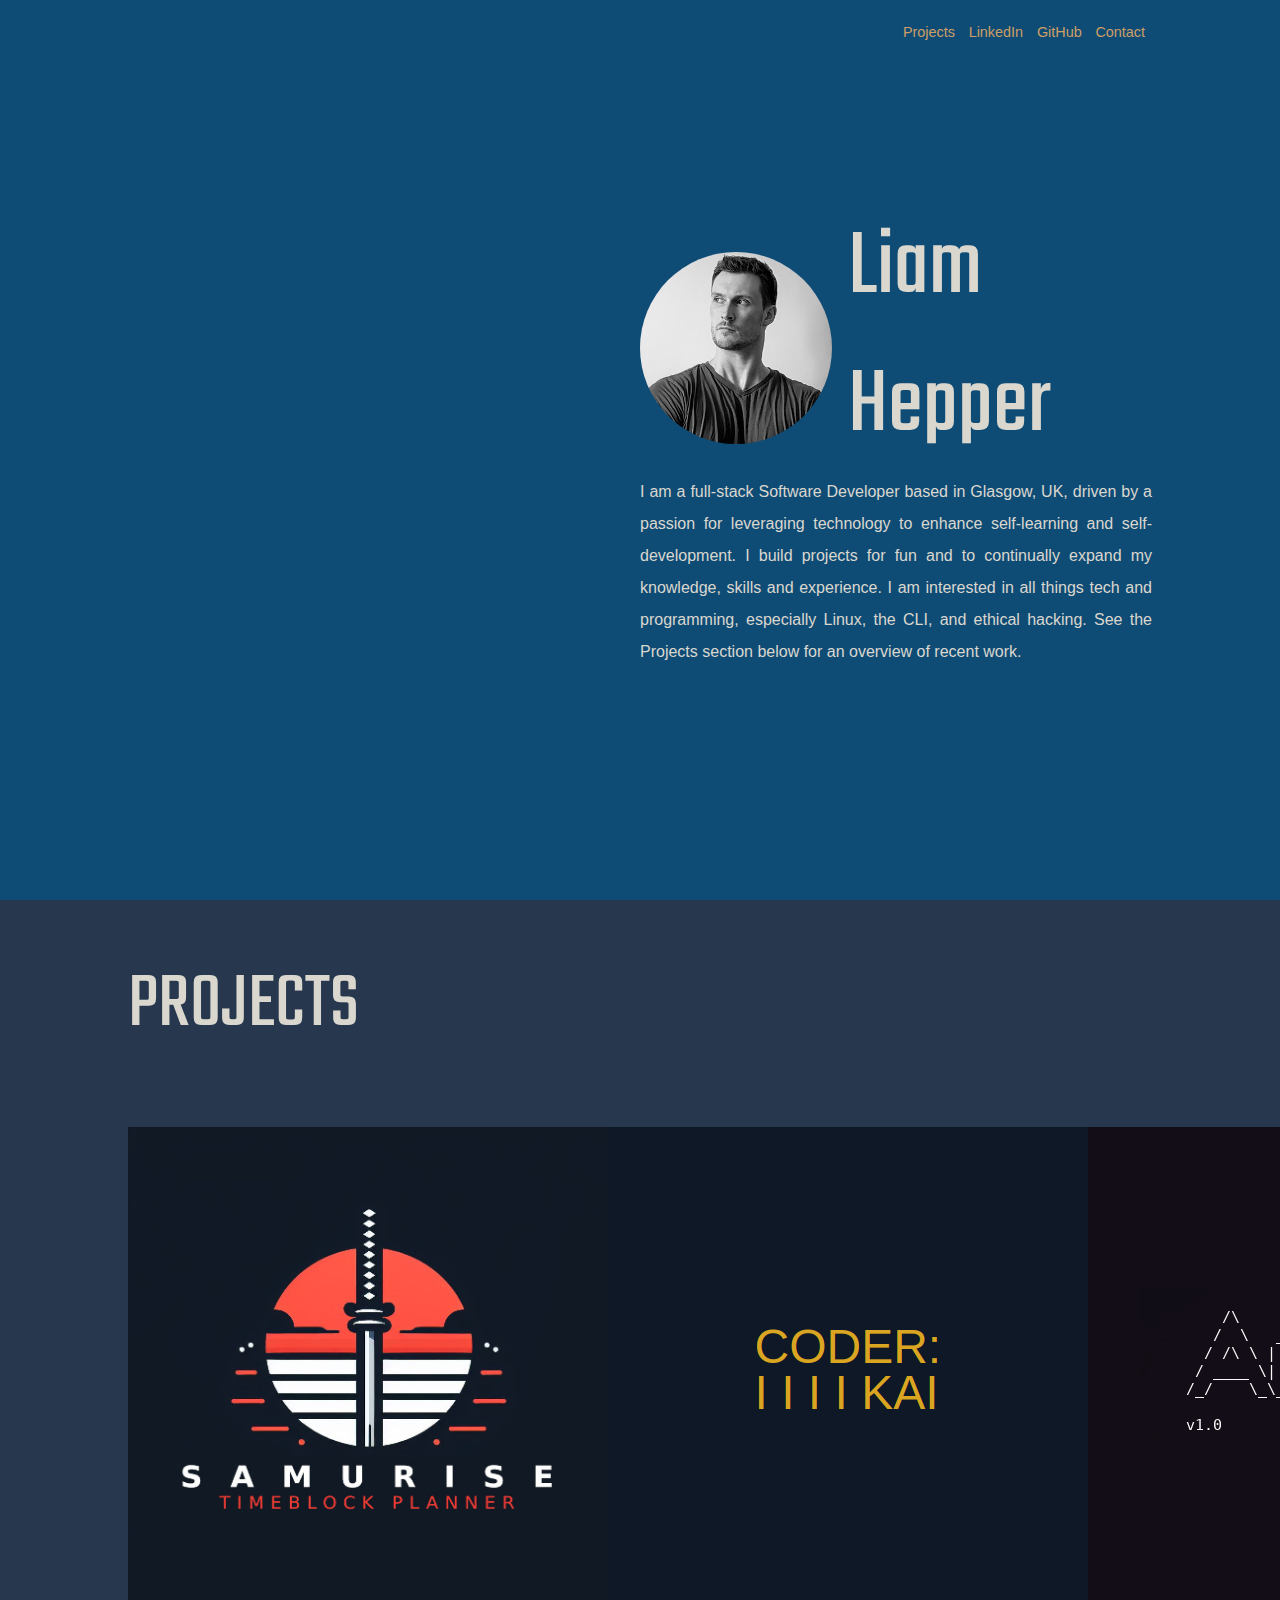
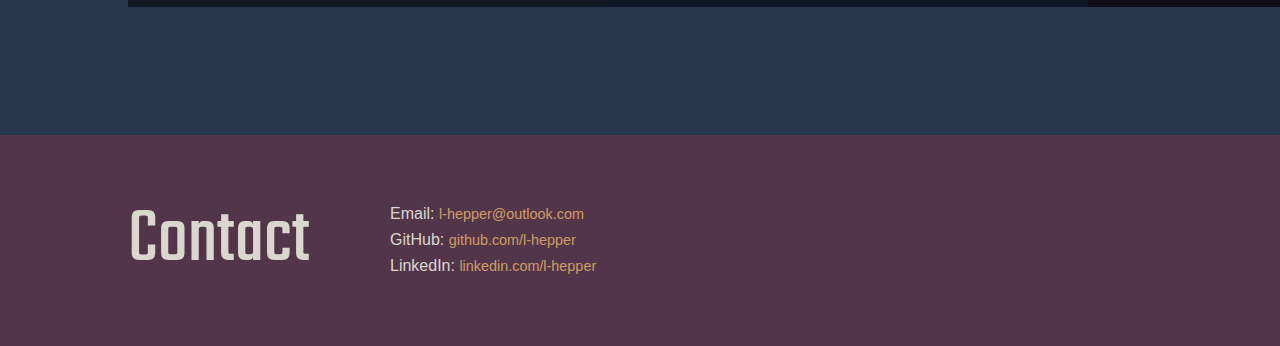
<file: index.html>
<!DOCTYPE html>
<html lang="en">
  <head>
    <meta charset="UTF-8" />
    <meta name="viewport" content="width=device-width, initial-scale=1.0" />
    <link href="./index.css" rel="stylesheet" />
    <title>Liam Hepper Portfolio</title>

    <link rel="preconnect" href="https://fonts.googleapis.com" />
    <link rel="preconnect" href="https://fonts.gstatic.com" crossorigin />
    <link
      href="https://fonts.googleapis.com/css2?family=Teko:wght@300..700&display=swap"
      rel="stylesheet"
    />
  </head>
  <body>
    <div class="landing">
      <header>
        <div class="links-container slide-in1">
          <a class="link" href="#projects">Projects</a>
          <a class="link" href="https://www.linkedin.com/in/liam-hepper" target="_blank">LinkedIn</a>
          <a class="link" href="https://www.github.com/l-hepper" target="_blank"
            >GitHub</a
          >
          <a class="link" href="#contact">Contact</a>
        </div>
      </header>
      <div class="about slide-in">
        <div class="picture-and-name">
          <img class="image" src="portrait.jpg" />
          <h2 class="name teko-main">Liam Hepper</h2>
        </div>
        <p class="about-paragraph">
          I am a full-stack Software Developer based in Glasgow, UK, driven by a
          passion for leveraging technology to enhance self-learning and
          self-development. I build projects for fun and to continually expand
          my knowledge, skills and experience. I am interested in all things
          tech and programming, especially Linux, the CLI, and ethical hacking.
          See the Projects section below for an overview of recent work.
        </p>
      </div>
    </div>
    <div class="projects slide-in" id="projects">
      <h2 class="projects-heading teko-main">PROJECTS</h2>
      <div class="projects-container">
        <a href="samurise.html" style="text-decoration: none">
          <div class="project samurise">
            <div class="project-container">
              <img class="project-image" src="samurise-logo.jpeg" />
              <div class="overlay-text">
                <h3 class="teko-main">SAMURISE</h3>
                <p class="project-description">
                  An organisational tool for daily planning, inspired by Cal
                  Newport's timeblock planner method.
                </p>
              </div>
            </div>
          </div>
        </a>

        <a href="coderkai.html" style="text-decoration: none"
          ><div class="project coderkai">
            <div class="project-container">
              <img class="project-image" src="coderkai-logo.png" />
              <div class="overlay-text teko-main">
                <h3 class="teko-main">CODER KAI!</h3>
                <p class="project-description">
                  MSc Software Development final project - Coder Kai is a
                  community platform for coders to gather, practice, and learn.
                </p>
              </div>
            </div>
          </div></a
        >
        <a href="ankify.html" style="text-decoration: none"
        <div class="project ankify">
          <div class="project-container">
            <img class="project-image" src="ankify-logo.png" />
            <div class="overlay-text teko-main">
              <h3 class="teko-main">ANKIFY</h3>
              <p class="project-description">
                A CLI tool for transforming .txt Question and Answer notes to a
                format that Anki can parse for import.
              </p>
            </div>
          </div>
        </div></div></a>
      </div>
    </div>

    <div class="contact teko-main slide-in" id="contact">
      <h2 class="contact-heading">Contact</h2>
      <div class="contact-items">
        <p class="contact-item">
          Email:
          <a class="link" href="mailto:l-hepper@outlook.com"
            >l-hepper@outlook.com</a
          >
        </p>
        <p class="contact-item">
          GitHub:
          <a class="link" href="https://www.github.com/l-hepper" target="_blank"
            >github.com/l-hepper</a
          >
        </p>
        <p class="contact-item">
          LinkedIn:
          <a class="link" href="#" target="_blank">linkedin.com/l-hepper</a>
        </p>
      </div>
    </div>
  </body>
</html>
</file>
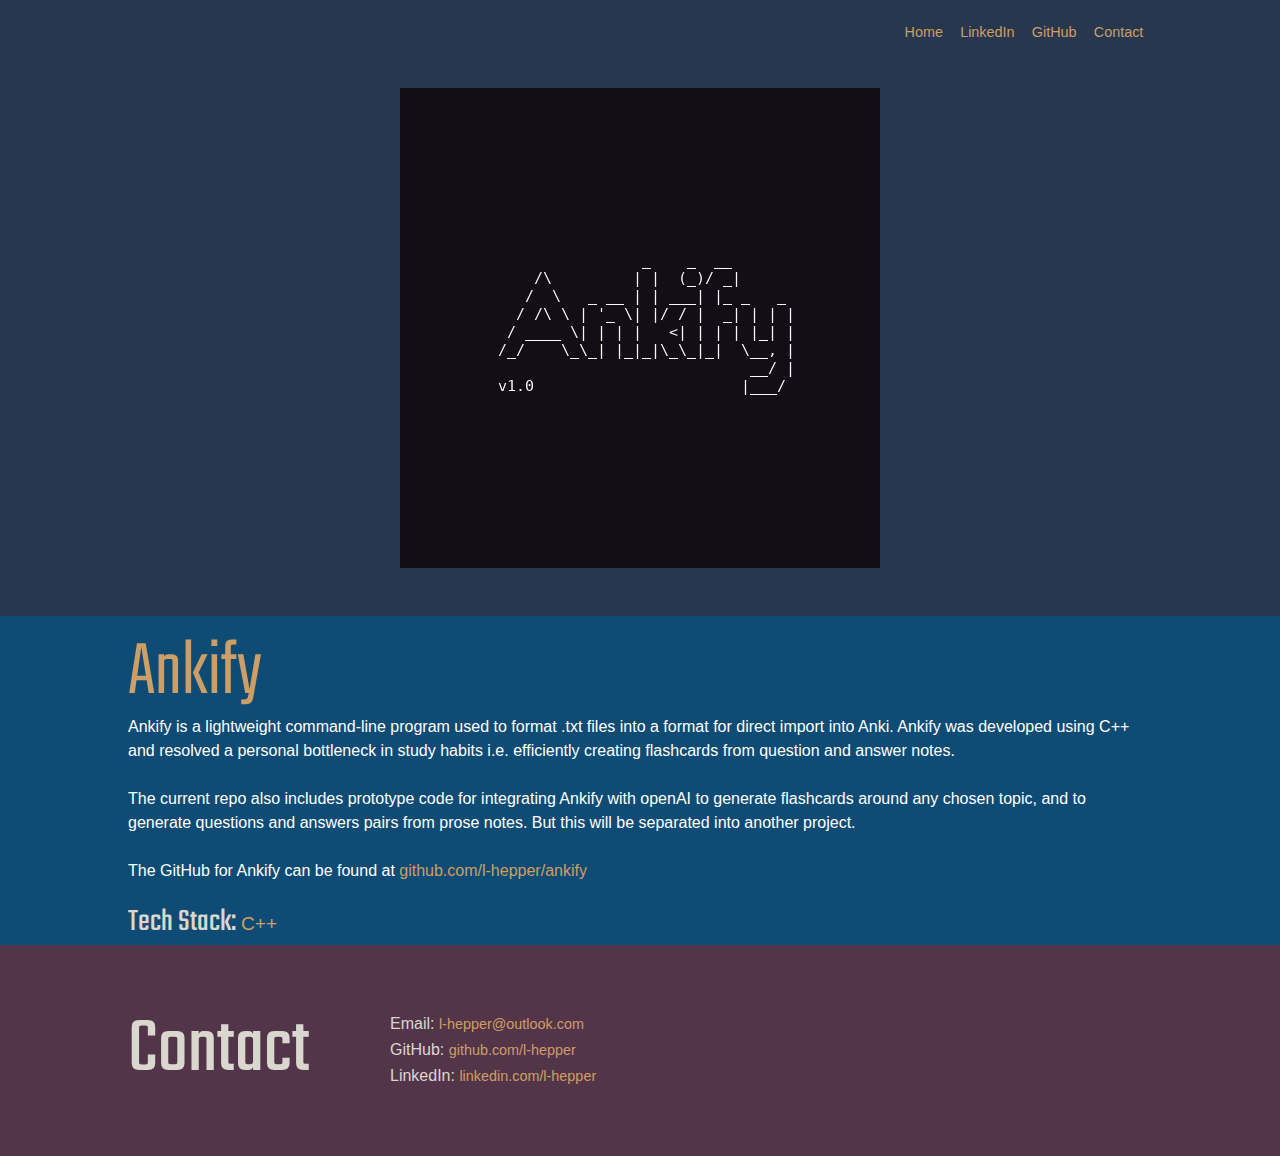
<file: ankify.html>
<!DOCTYPE html>
<html lang="en">
  <head>
    <meta charset="UTF-8" />
    <meta name="viewport" content="width=device-width, initial-scale=1.0" />
    <title>Ankify Overview</title>
    <link href="index.css" rel="stylesheet" />
    <link href="project-detail.css" rel="stylesheet" />

    <link rel="preconnect" href="https://fonts.googleapis.com" />
    <link rel="preconnect" href="https://fonts.gstatic.com" crossorigin />
    <link
      href="https://fonts.googleapis.com/css2?family=Teko:wght@300..700&display=swap"
      rel="stylesheet"
    />
  </head>
  <body class="project-page coderkai slide-in">
    <div class="project-page coderkai slide-in"></div>
    <header>
      <div class="links-container slide-in1">
        <a class="link" href="index.html">Home</a>
        <a
          class="link"
          href="https://www.linkedin.com/in/liam-hepper"
          target="_blank"
          >LinkedIn</a
        >
        <a class="link" href="https://www.github.com/l-hepper" target="_blank"
          >GitHub</a
        >
        <a class="link" href="#contact">Contact</a>
      </div>
    </header>
    <div class="project-detail-header">
      <img src="ankify-logo.png" />
    </div>
    <div class="project-details">
      <h2 class="teko-main">Ankify</h2>
      <p class="about-project">
        Ankify is a lightweight command-line program used to format .txt files
        into a format for direct import into Anki. Ankify was developed using
        C++ and resolved a personal bottleneck in study habits i.e. efficiently
        creating flashcards from question and answer notes.
        <br />
        <br />
        The current repo also includes prototype code for integrating Ankify
        with openAI to generate flashcards around any chosen topic, and to
        generate questions and answers pairs from prose notes. But this will be
        separated into another project.
        <br />
        <br />
        The GitHub for Ankify can be found at
        <a class="link" href="https://github.com/l-hepper/ankify"
          >github.com/l-hepper/ankify</a
        >
      </p>
      <h3 class="tools-header teko-main">
        Tech Stack: <span>C++</span>
      </h3>
    </div>
    <!-- <div class="project-features">
      <div class="feature-section">
        <img class="project-screenshot" src="coderkai-screenshot2.png" />
        <p class="project-detail-paragraph">
          Includes user-sign up and authentication. Users can select their
          preferred interests and Coder Kai will tailor content using a
          recommendation algorithm.
        </p>
      </div>
    </div> -->
  </body>
  <div class="contact teko-main slide-in" id="contact" style="float: clear">
    <h2 class="contact-heading">Contact</h2>
    <div class="contact-items">
      <p class="contact-item">
        Email:
        <a class="link" href="mailto:l-hepper@outlook.com"
          >l-hepper@outlook.com</a
        >
      </p>
      <p class="contact-item">
        GitHub:
        <a class="link" href="https://www.github.com/l-hepper" target="_blank"
          >github.com/l-hepper</a
        >
      </p>
      <p class="contact-item">
        LinkedIn:
        <a class="link" href="#" target="_blank">linkedin.com/l-hepper</a>
      </p>
    </div>
  </div>
</html>
</file>
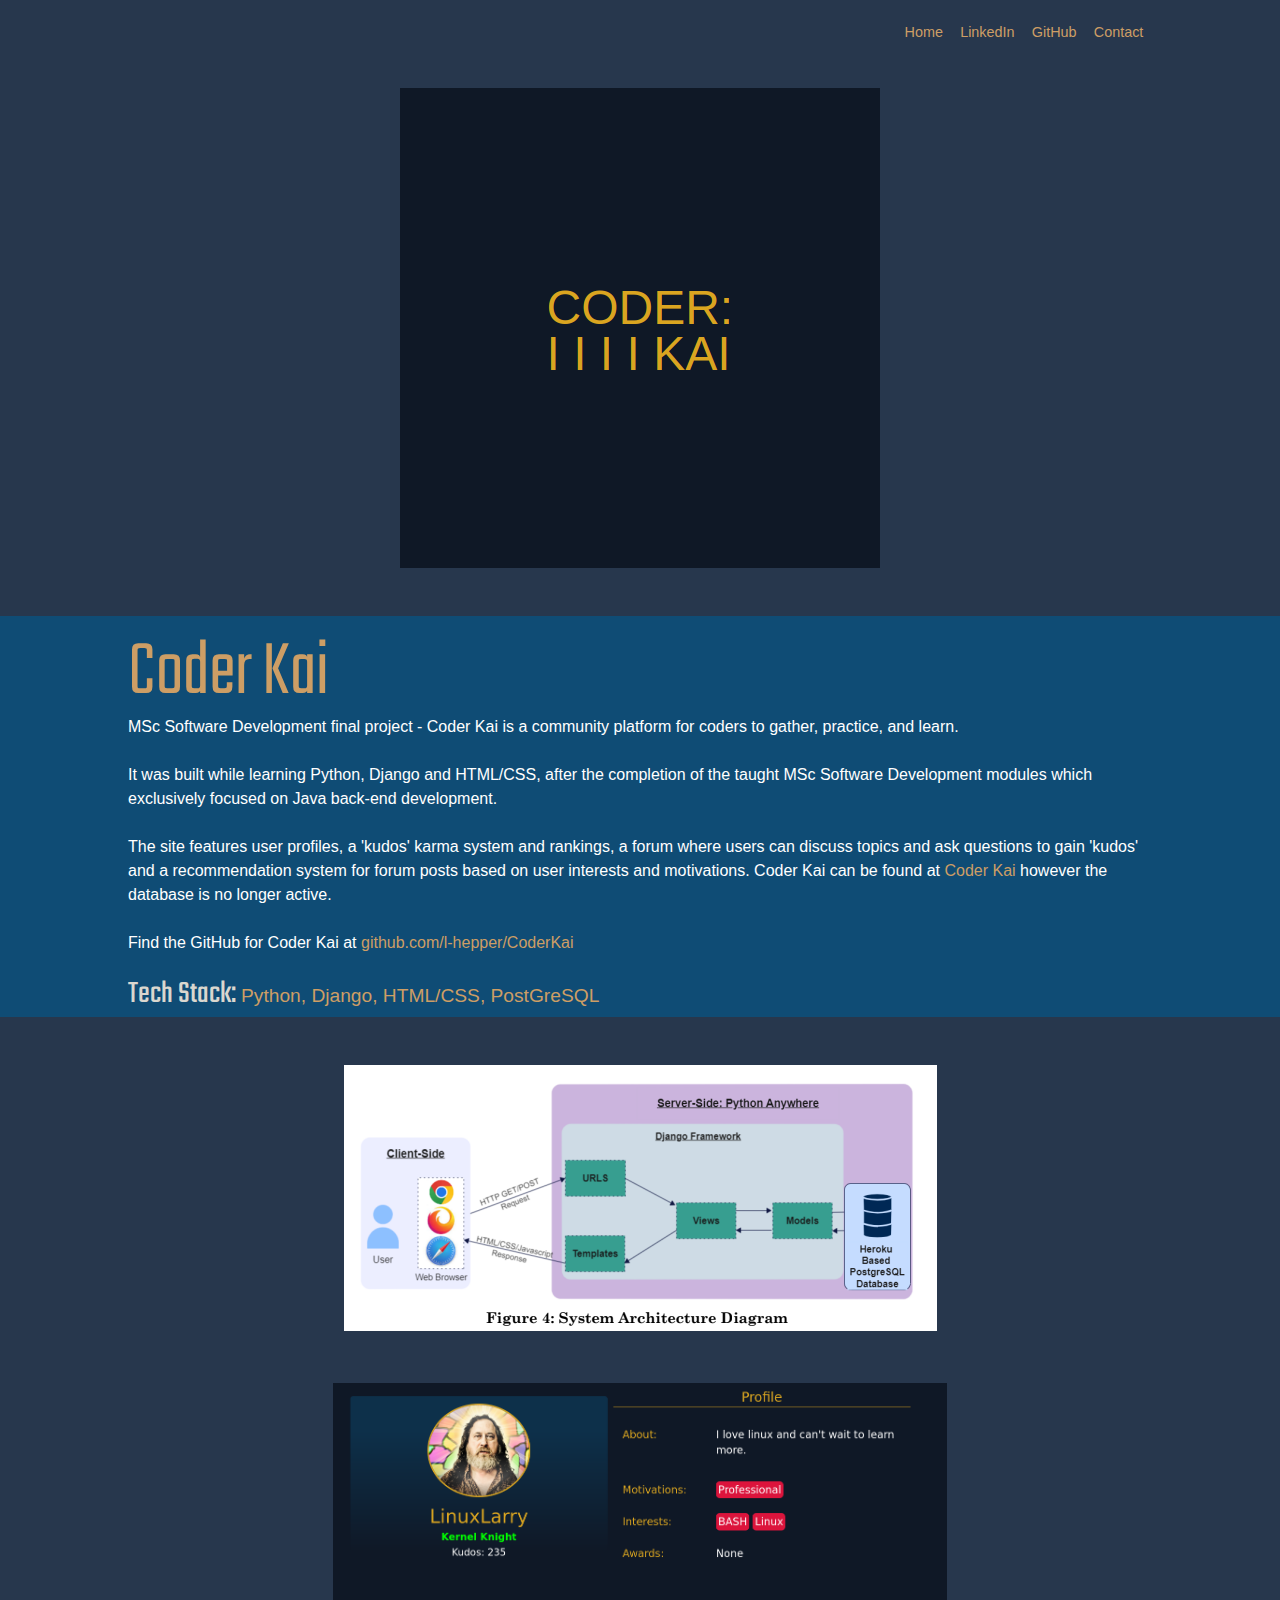
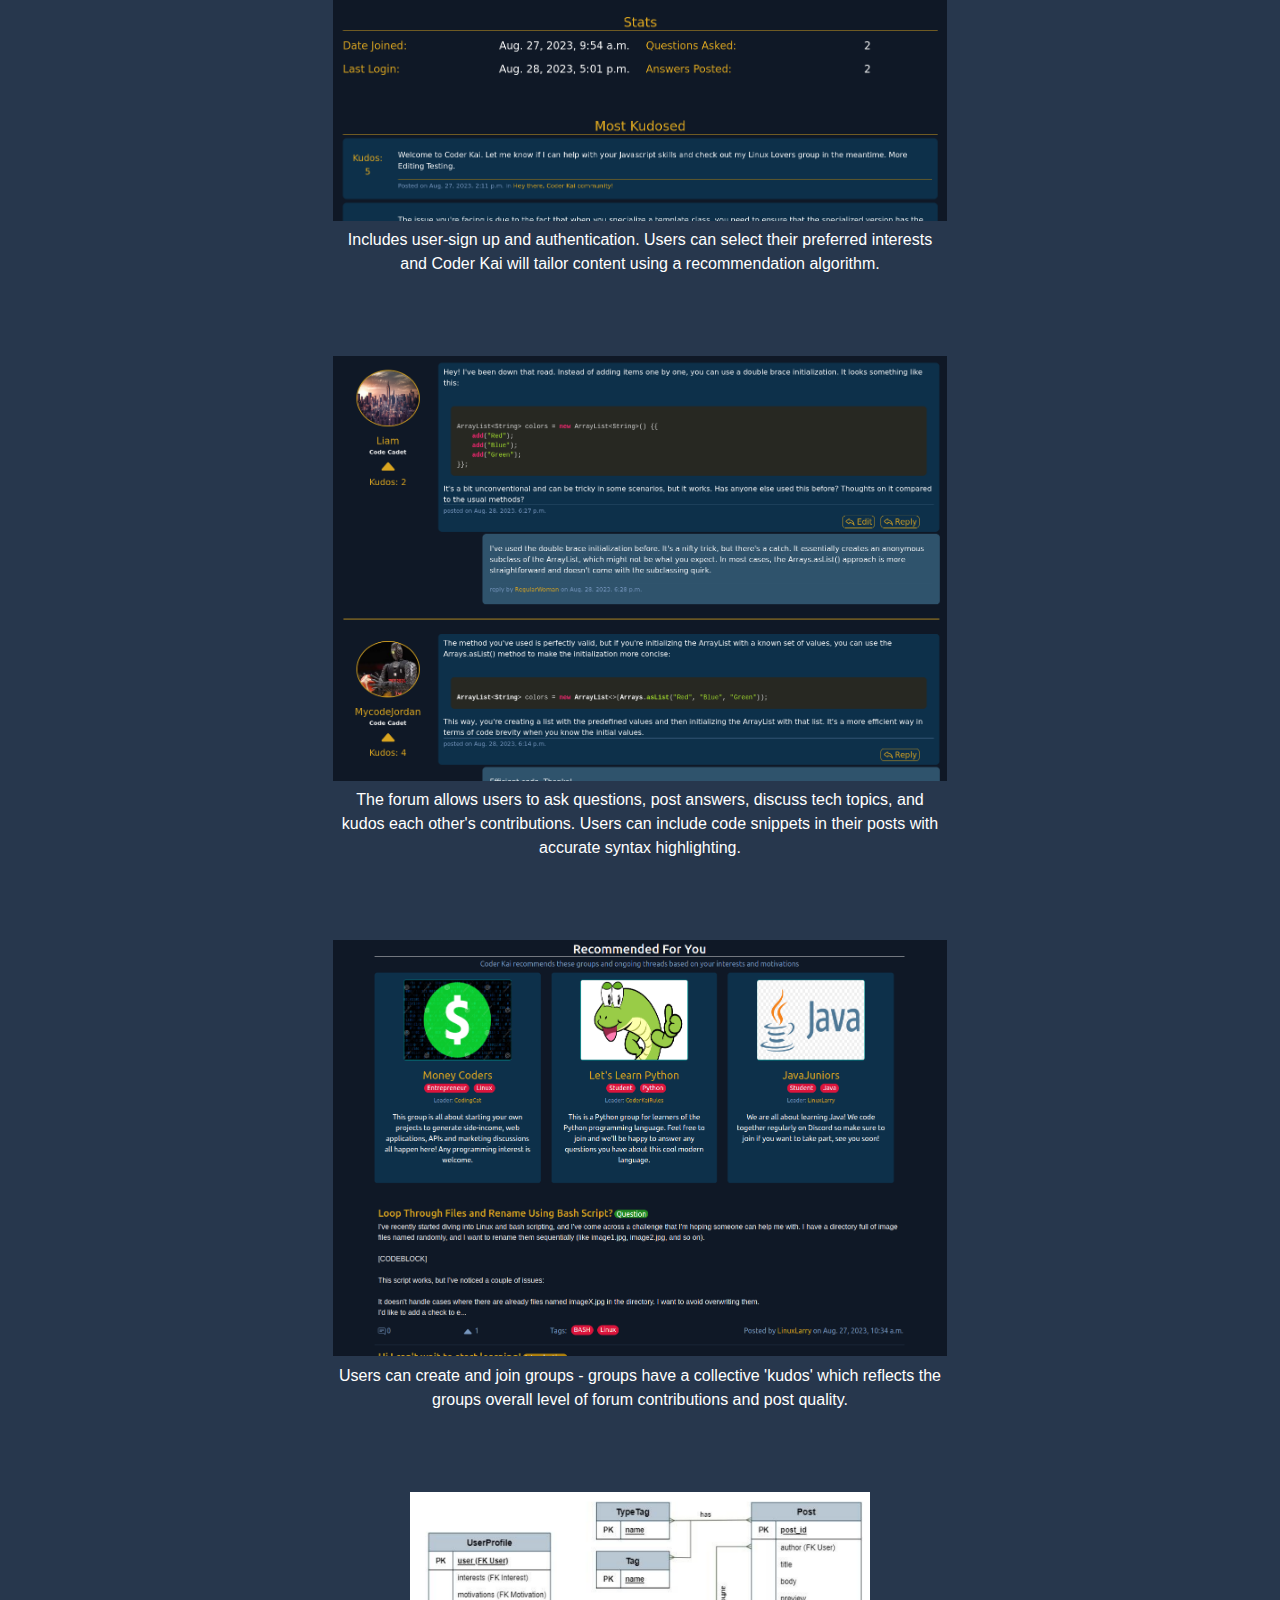
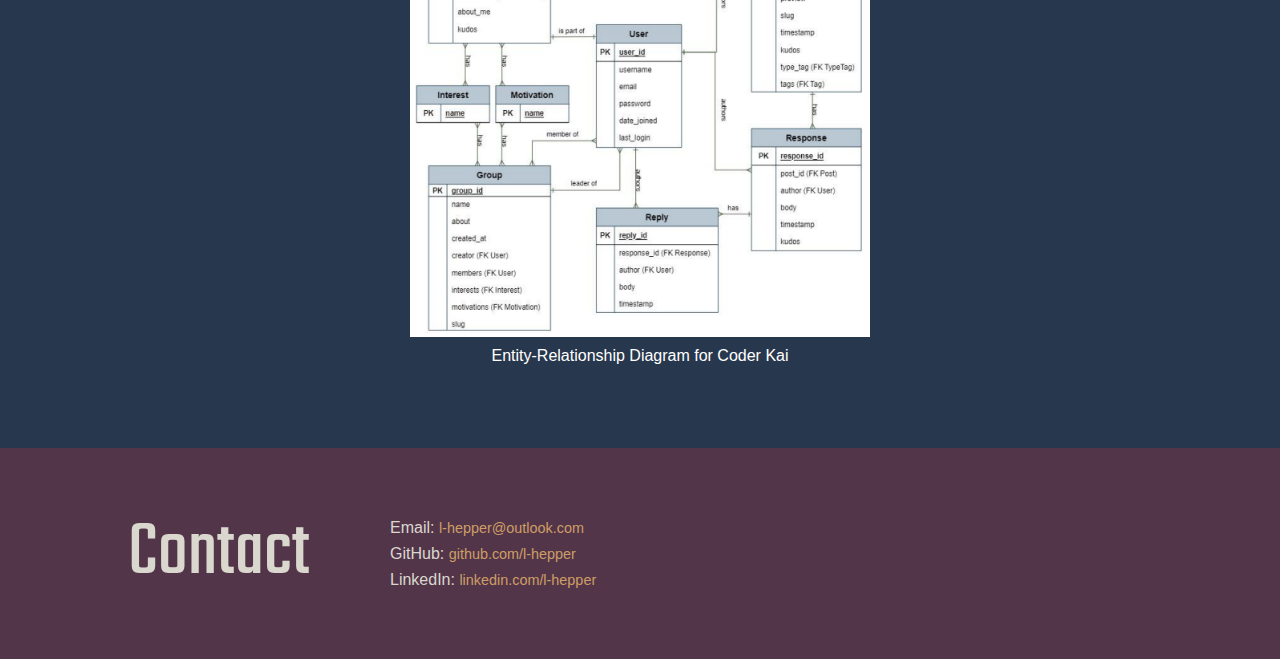
<file: coderkai.html>
<!DOCTYPE html>
<html lang="en">
  <head>
    <meta charset="UTF-8" />
    <meta name="viewport" content="width=device-width, initial-scale=1.0" />
    <title>Coder Kai Overview</title>
    <link href="index.css" rel="stylesheet" />
    <link href="project-detail.css" rel="stylesheet" />

    <link rel="preconnect" href="https://fonts.googleapis.com" />
    <link rel="preconnect" href="https://fonts.gstatic.com" crossorigin />
    <link
      href="https://fonts.googleapis.com/css2?family=Teko:wght@300..700&display=swap"
      rel="stylesheet"
    />
  </head>
  <body class="project-page coderkai slide-in">
    <div class="project-page coderkai slide-in"></div>
    <header>
      <div class="links-container slide-in1">
        <a class="link" href="index.html">Home</a>
        <a class="link" href="https://www.linkedin.com/in/liam-hepper" target="_blank">LinkedIn</a>
        <a class="link" href="https://www.github.com/l-hepper" target="_blank"
          >GitHub</a
        >
        <a class="link" href="#contact">Contact</a>
      </div>
    </header>
    <div class="project-detail-header">
      <img src="coderkai-logo.png" />
    </div>
    <div class="project-details">
      <h2 class="teko-main">Coder Kai</h2>
      <p class="about-project">
        MSc Software Development final project - Coder Kai is a community
        platform for coders to gather, practice, and learn.
        <br />
        <br />
        It was built while learning Python, Django and HTML/CSS, after the
        completion of the taught MSc Software Development modules which
        exclusively focused on Java back-end development.
        <br />
        <br />
        The site features user profiles, a 'kudos' karma system and rankings, a
        forum where users can discuss topics and ask questions to gain 'kudos'
        and a recommendation system for forum posts based on user interests and
        motivations. Coder Kai can be found at
        <a class="link" href="https://coderkai.pythonanywhere.com">Coder Kai</a>
        however the database is no longer active.
        <br>
        <br>
        Find the GitHub for Coder Kai at <a class="link" href="https://github.com/l-hepper/CoderKai">github.com/l-hepper/CoderKai</a>
      </p>
      <h3 class="tools-header teko-main">
        Tech Stack: <span>Python, Django, HTML/CSS, PostGreSQL</span>
      </h3>
    </div>
    <div class="project-features">
      <img src="coderkai-sysarch.png" style="margin-bottom: 3rem" />
      <div class="feature-section">
        <img class="project-screenshot" src="coderkai-screenshot2.png" />
        <p class="project-detail-paragraph">
          Includes user-sign up and authentication. Users can select their
          preferred interests and Coder Kai will tailor content using a
          recommendation algorithm.
        </p>
      </div>
      <div class="feature-section">
        <img class="project-screenshot" src="coderkai-screenshot1.png" />
        <p class="project-detail-paragraph">
          The forum allows users to ask questions, post answers, discuss tech
          topics, and kudos each other's contributions. Users can include code
          snippets in their posts with accurate syntax highlighting.
        </p>
      </div>
      <div class="feature-section">
        <img class="project-screenshot" src="coderkai-screenshot4.png" />
        <p class="project-detail-paragraph">
          Users can create and join groups - groups have a collective 'kudos'
          which reflects the groups overall level of forum contributions and
          post quality.
        </p>
      </div>
      <div class="feature-section">
        <img
          class="project-screenshot"
          style="height: 80%; width: 75%"
          src="coderkai-er-diagram.png"
        />
        <p class="project-detail-paragraph">
          Entity-Relationship Diagram for Coder Kai
        </p>
      </div>
    </div>
  </body>
  <div class="contact teko-main slide-in" id="contact" style="float: clear">
    <h2 class="contact-heading">Contact</h2>
    <div class="contact-items">
      <p class="contact-item">
        Email:
        <a class="link" href="mailto:l-hepper@outlook.com"
          >l-hepper@outlook.com</a
        >
      </p>
      <p class="contact-item">
        GitHub:
        <a class="link" href="https://www.github.com/l-hepper" target="_blank"
          >github.com/l-hepper</a
        >
      </p>
      <p class="contact-item">
        LinkedIn:
        <a class="link" href="#" target="_blank">linkedin.com/l-hepper</a>
      </p>
    </div>
  </div>
</html>
</file>
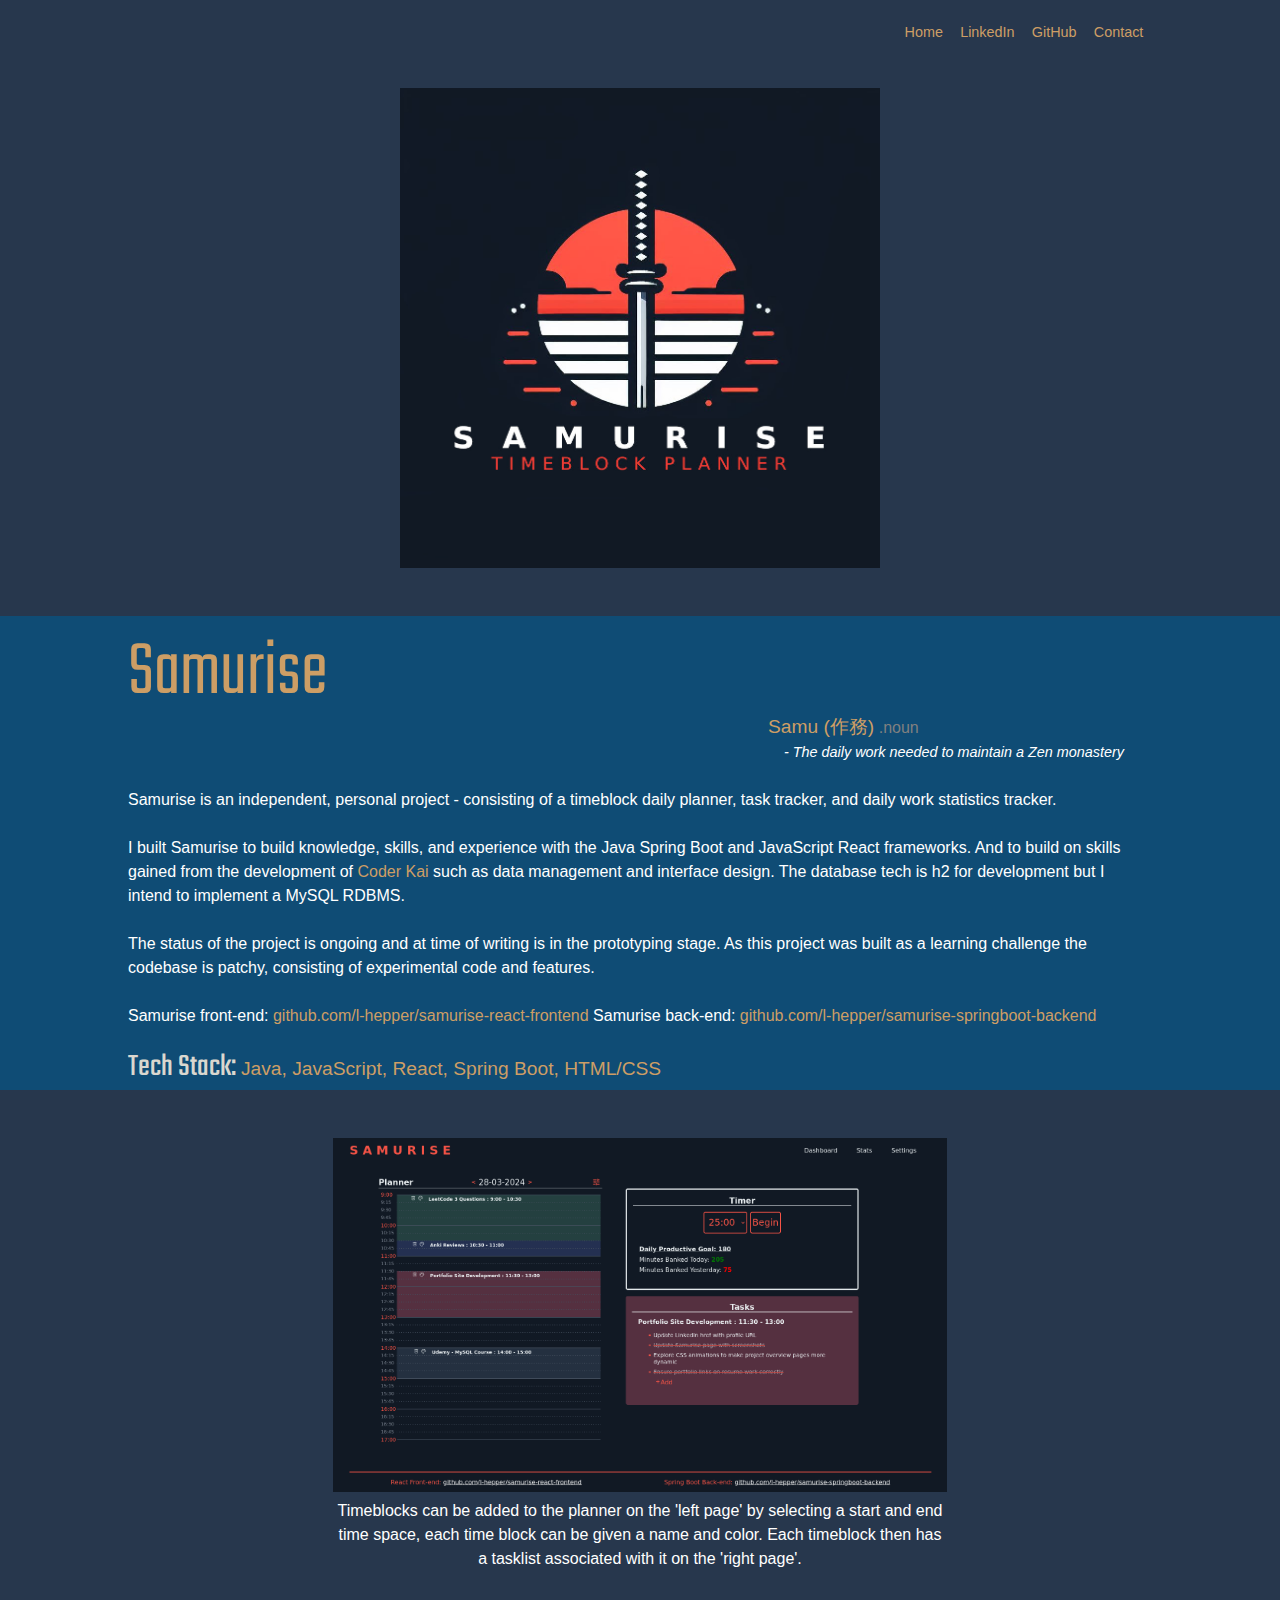
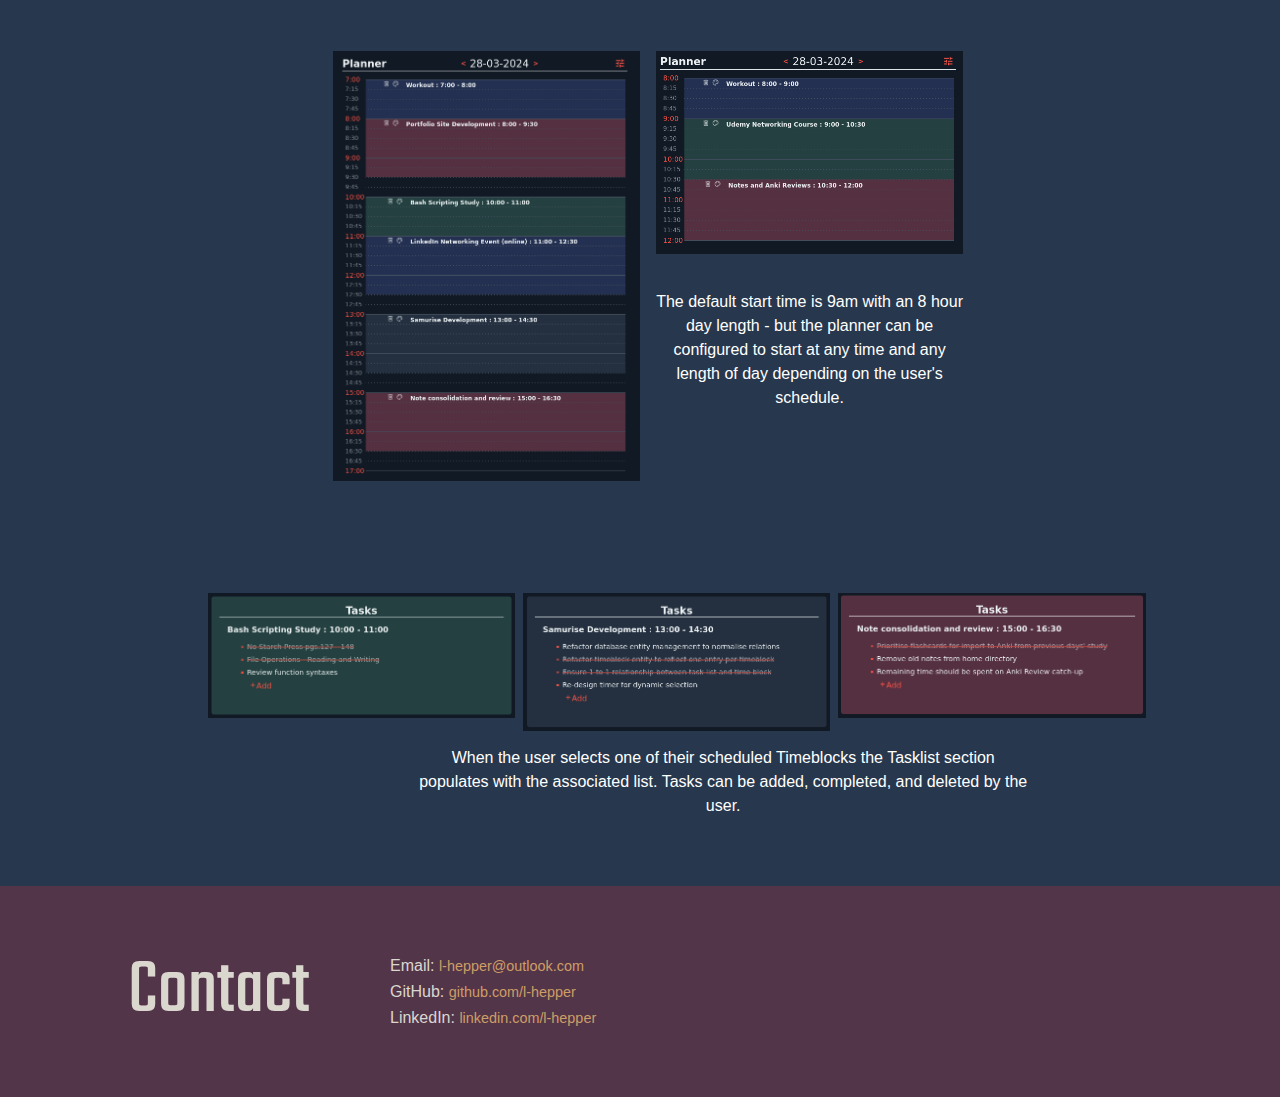
<file: samurise.html>
<!DOCTYPE html>
<html lang="en">
  <head>
    <meta charset="UTF-8" />
    <meta name="viewport" content="width=device-width, initial-scale=1.0" />
    <title>Samurise Overview</title>
    <link href="index.css" rel="stylesheet" />
    <link href="project-detail.css" rel="stylesheet" />

    <link rel="preconnect" href="https://fonts.googleapis.com" />
    <link rel="preconnect" href="https://fonts.gstatic.com" crossorigin />
    <link
      href="https://fonts.googleapis.com/css2?family=Teko:wght@300..700&display=swap"
      rel="stylesheet"
    />
  </head>
  <body class="project-page coderkai slide-in">
    <div class="project-page coderkai slide-in"></div>
    <header>
      <div class="links-container slide-in1">
        <a class="link" href="index.html">Home</a>
        <a
          class="link"
          href="https://www.linkedin.com/in/liam-hepper"
          target="_blank"
          >LinkedIn</a
        >
        <a class="link" href="https://www.github.com/l-hepper" target="_blank"
          >GitHub</a
        >
        <a class="link" href="#contact">Contact</a>
      </div>
    </header>
    <div class="project-detail-header">
      <img src="samurise-logo.jpeg" style="height: 480px; width: 480px" />
    </div>
    <div class="project-details">
      <h2 class="teko-main">Samurise</h2>
      <p class="about-project">
        <a class="link" href="https://en.wikipedia.org/wiki/Samu_(Zen)"><span class="samu-quote">Samu (作務)</span></a> <span class="noun">.noun </span> <br />
        <span class="samu-def">  - The daily work needed to maintain a Zen monastery</span>
        <br />
        <br />
        Samurise is an independent, personal project - consisting of a timeblock
        daily planner, task tracker, and daily work statistics tracker.
        <br />
        <br />
        I built Samurise to build knowledge, skills, and experience with the
        Java Spring Boot and JavaScript React frameworks. And to build on skills
        gained from the development of
        <a class="link" href="coderkai.html">Coder Kai</a> such as data
        management and interface design. The database tech is h2 for development
        but I intend to implement a MySQL RDBMS.
        <br />
        <br />
        The status of the project is ongoing and at time of writing is in the
        prototyping stage. As this project was built as a learning challenge the
        codebase is patchy, consisting of experimental code and features.
        <br />
        <br />
        Samurise front-end:
        <a
          class="link"
          href="https://github.com/l-hepper/samurise-react-frontend"
          >github.com/l-hepper/samurise-react-frontend</a
        >
        Samurise back-end:
        <a
          class="link"
          href="https://github.com/l-hepper/samurise-springboot-backend"
          >github.com/l-hepper/samurise-springboot-backend</a
        >
      </p>
      <h3 class="tools-header teko-main">
        Tech Stack: <span>Java, JavaScript, React, Spring Boot, HTML/CSS</span>
      </h3>
    </div>
    <div class="project-features">
      <div class="feature-section">
        <img
          class="project-screenshot"
          src="./samurise-screenshots/samurise-main-image.png"
        />
        <p class="project-detail-paragraph">
          Timeblocks can be added to the planner on the 'left page' by selecting
          a start and end time space, each time block can be given a name and
          color. Each timeblock then has a tasklist associated with it on the
          'right page'.
        </p>
      </div>
      <div class="feature-section">
        <div style="display: flex; justify-content: space-between">
          <img
            class="project-screenshot"
            src="./samurise-screenshots/samurise-screenshot4.png"
            style="margin-right: 1rem; margin-bottom: 7rem; min-width: 50%"
          />
          <div style="min-width: 50%; height: 1%">
            <img
              class="project-screenshot"
              src="./samurise-screenshots/samurise-screenshot3.png"
            />
            <p class="project-detail-paragraph" style="margin-top: 2rem">
              The default start time is 9am with an 8 hour day length - but the
              planner can be configured to start at any time and any length of
              day depending on the user's schedule.
            </p>
          </div>
        </div>
      </div>
      <div class="feature-section" style="margin-left: 5rem">
        <div style="display: flex">
          <img
            style="min-width: 50%; margin-right: 0.5rem"
            class="project-screenshot"
            src="./samurise-screenshots/samurise-screenshot5.png"
          />
          <img
            style="min-width: 50%; margin-right: 0.5rem"
            class="project-screenshot"
            src="./samurise-screenshots/samurise-screenshot6.png"
          />
          <img
            style="min-width: 50%"
            class="project-screenshot"
            src="./samurise-screenshots/samurise-screenshot7.png"
          />
        </div>
        <p
          class="project-detail-paragraph"
          style="position: relative; left: 13rem; top: 0.75rem"
        >
          When the user selects one of their scheduled Timeblocks the Tasklist
          section populates with the associated list. Tasks can be added,
          completed, and deleted by the user.
        </p>
      </div>
    </div>
  </body>
  <div class="contact teko-main slide-in" id="contact" style="float: clear">
    <h2 class="contact-heading">Contact</h2>
    <div class="contact-items">
      <p class="contact-item">
        Email:
        <a class="link" href="mailto:l-hepper@outlook.com"
          >l-hepper@outlook.com</a
        >
      </p>
      <p class="contact-item">
        GitHub:
        <a class="link" href="https://www.github.com/l-hepper" target="_blank"
          >github.com/l-hepper</a
        >
      </p>
      <p class="contact-item">
        LinkedIn:
        <a class="link" href="#" target="_blank">linkedin.com/l-hepper</a>
      </p>
    </div>
  </div>
</html>
</file>
<file: index.css>
* {
  margin: 0;
}

html {
  scroll-behavior: smooth;
}

body {
  margin: 0;
  box-sizing: border-box;
}

header {
  display: flex;
  width: 80%;
  margin-left: 18%;
}

/* font for name */
.teko-main {
  font-family: "Teko", sans-serif;
  font-optical-sizing: auto;
  font-weight: 400;
  font-style: normal;
}

.landing {
  background-color: #0f4c75;
  height: 100vh;
}

.projects {
  background-color: #27374d;
  padding: 3rem;
}

.contact {
  background-color: #53354a;
  padding: 3rem;
}

.links-container {
  padding-top: 1.5rem;
  margin-left: 65%;
  width: 25%;
  display: flex;
  justify-content: space-around;
}

.link {
  color: #cd9e65;
  font-family: sans-serif;
  text-decoration: none;
  font-size: 0.9rem;
}

.link:hover {
  color: #dad7cf;
}

.projects-header {
  display: flex;
  justify-content: center;
}

.about {
  width: 40%;
  margin-top: 10%;
  margin-left: 50%;
}

.picture-and-name {
  display: flex;
  justify-content: end;
  align-items: end;
}

.image {
  height: 12rem;
  width: 12rem;
  border-radius: 50%;
}

.name {
  color: #dad7cf;
  margin-left: 1rem;
  font-size: 6rem;
  position: relative;
  bottom: -2rem;
}

.about-paragraph {
  color: #dad7cf;
  font-family: sans-serif;
  margin-top: 2rem;
  display: block;
  line-height: 2rem;
  text-align: justify;
}

.projects-heading {
  transition: opacity 0.5s ease-in-out; /* Apply a smooth transition */
  color: #dad7cf;
  font-size: 5rem;
  margin-left: 5rem;
  margin-bottom: 4rem;
}

.contact {
  display: flex;
}

.contact-heading {
  color: #dad7cf;
  font-size: 5rem;
  margin-left: 5rem;
  font-weight: 400;
}

.contact-items {
  margin-left: 5rem;
  margin-top: 1.4rem;
}

.contact-item {
  color: #dad7cf;
  margin-bottom: 0.5rem;
  font-family: sans-serif;
  font-size: 1rem;
}

.projects-container {
  display: flex;
  justify-content: space-around;
  margin-left: 5rem;
  margin-right: 5rem;
}

.project-container {
  height: 480px;
  margin-bottom: 5rem;
}

.project-image {
  height: 30rem;
  width: 30rem;
  cursor: pointer;
}

.project-image:hover {
  opacity: 8%;
}

.overlay-text {
  position: relative;
  margin-left: 1.5rem;
  top: -10rem;
  left: 0;
  background: transparent;
  color: #cd9e65; /* Text color */
  font-size: 2rem; /* Text size */
  font-weight: bold; /* Text weight */
  opacity: 0; /* Initially hidden */
}

.project-description {
  width: 25rem;
  font-weight: normal;
  color: #dad7cf;
  font-size: 1rem;
  font-family: sans-serif;
  display: block;
  line-height: 1.5rem;
  text-align: justify;
}

.overlay-text {
  pointer-events: none;
}

.project-container:hover .overlay-text {
  opacity: 1; /* Show text on hover */
}

.slide-in {
  animation: slideIn 2s ease forwards;
}

.slide-in1 {
  animation: slideIn 1s ease forwards;
}

.samu-quote {
  margin-left: 40rem;
  font-size: 1.2rem;
}

.noun {
  color: grey;
}

.samu-def {
  font-style: italic;
  font-size: 0.9rem;
  margin-left: 41rem;
}

@keyframes slideIn {
  from {
    opacity: 0;
    transform: translateY(-20px); /* Starts slightly above */
  }
  to {
    opacity: 1;
    transform: translateY(0); /* Ends at original position */
  }
}
</file>
<file: project-detail.css>
.coderkai {
  background-color: #27374d;
}

.project-detail-header {
  padding: 3rem;
  display: flex;
  justify-content: center;
  align-self: center;
}

.project-details {
  background: #0f4c75;
  padding-left: 10%;
  padding-right: 10%;
}

.project-details h2 {
  color: #cd9e65;
  font-size: 5rem;
  font-weight: 300;
}

.project-details img {
    margin-top: 1rem;
    margin-left: 30%;
}

.about-project {
  margin-top: -1rem;
  line-height: 1.5rem;
  font-family: sans-serif;
  color: white;
}

.about-project a {
    font-size: 1rem;
}

.tools-header {
  margin-top: 1rem;
  color: #dad7cf;
  font-size: 2rem;
}

.tools-header span {
  font-family: sans-serif;
  color: #cd9e65;
  font-size: 1.2rem;
}

.project-features {
  text-align: center;
  margin-top: 3rem;
  width: 80%;
  margin-left: 10%;
}

.feature-section {
  width: 60%;
  margin-left: 20%;
}

.project-screenshot {
  width: 100%;
  height: 60%;
}

.project-detail-paragraph {
  margin-bottom: 5rem;
  margin-top: 0.2rem;
  color: white;
  font-family: sans-serif;
  line-height: 1.5rem;
}
</file>
